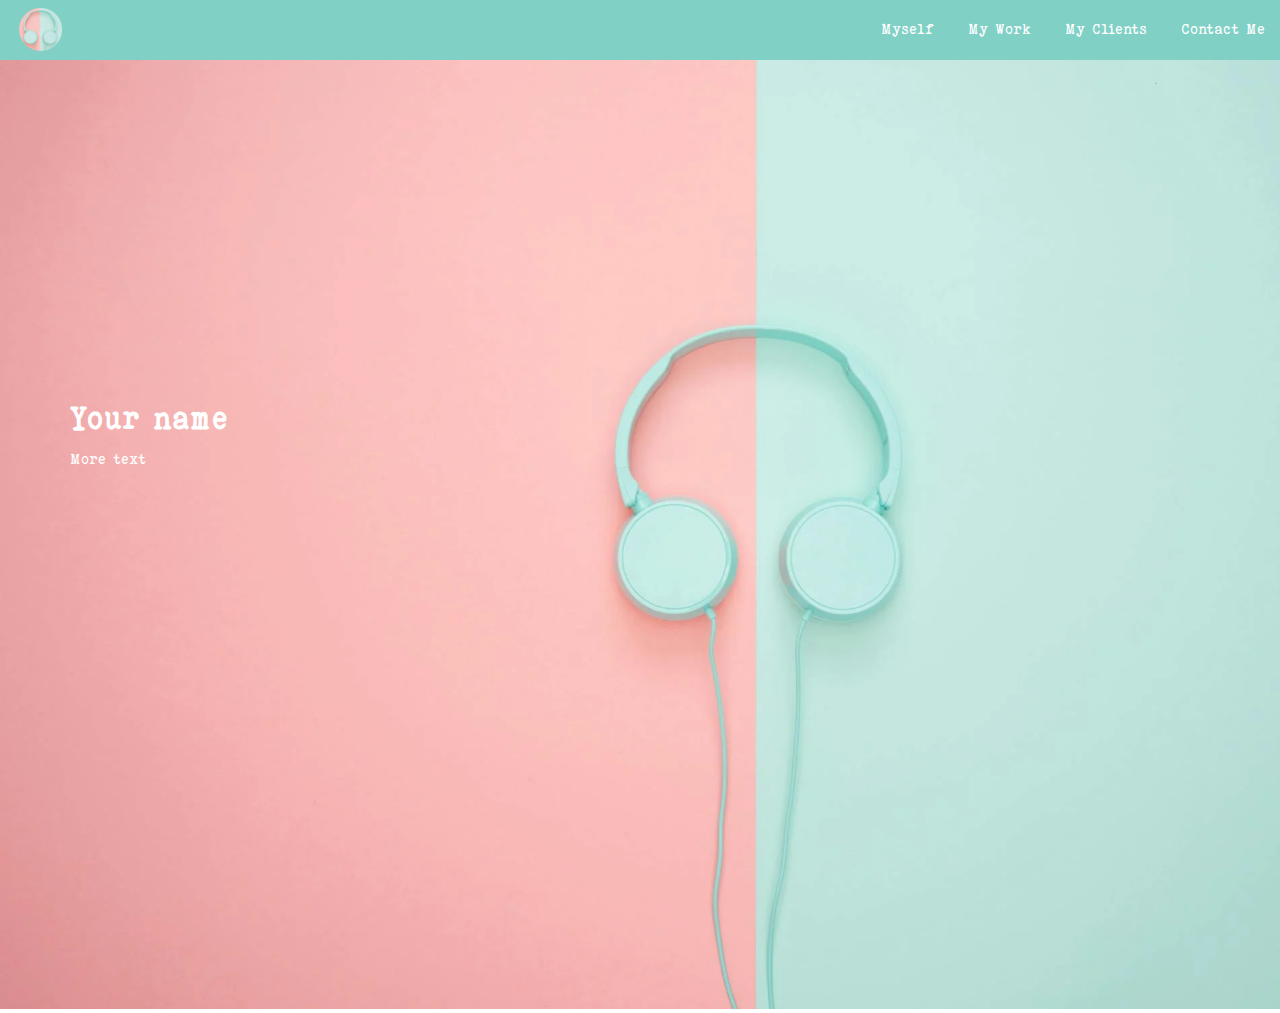
<file: index.html>
<!DOCTYPE html>
<html lang="en">
  <head>
    <meta charset="UTF-8" />
    <meta name="viewport" content="width=device-width, initial-scale=1.0" />
    <title>Example Portfolio</title>
    <meta name="description" content="Example Portfolio" />
    <link rel="stylesheet" href="./style.css" />
    <link rel="icon" href="./img/favicon.png" />
  </head>
  <body>
    <header>
      <div class="menu">
        <div class="menuIcon">
          <a href="./index.html">
            <img src="./img/favicon.png" />
          </a>
        </div>
        <div class="menuTabs">
          <a href="./Myself.html">Myself</a>
          <a href="./MyWork.html">My Work</a>
          <a href="./MyClients.html">My Clients</a>
          <a href="./ContactMe.html">Contact Me</a>
        </div>
      </div>
    </header>
    <div>
      <div class="cover">
        <img src="./img/cover.webp" />
        <h1>Your name</h1>
        <p class="blueDottedBox">More text</p>
      </div>
    </div>
  </body>
</html>
</file>
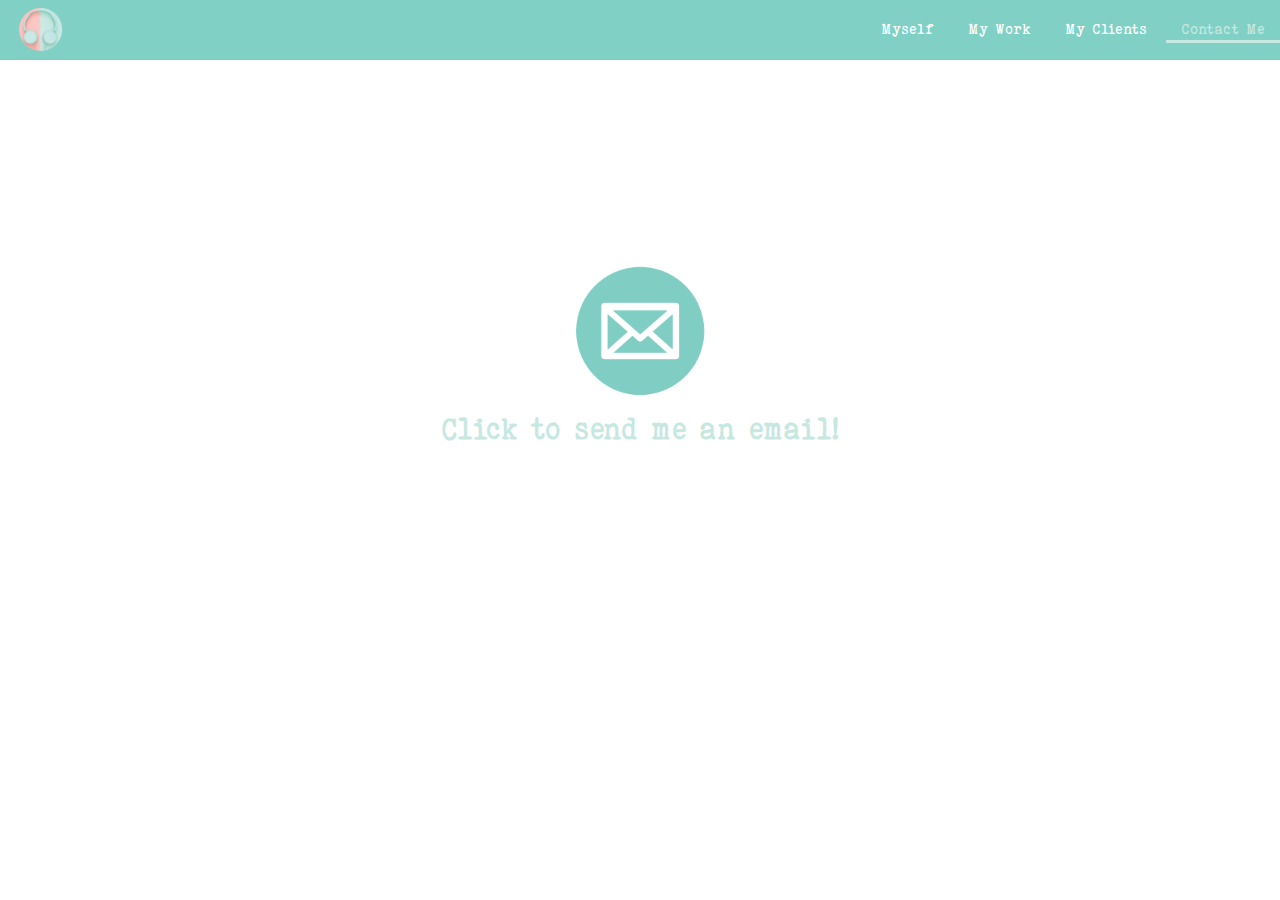
<file: ContactMe.html>
<!DOCTYPE html>
<html lang="en">
  <head>
    <meta charset="UTF-8" />
    <meta name="viewport" content="width=device-width, initial-scale=1.0" />
    <title>Example Portfolio</title>
    <meta name="description" content="Example Portfolio" />
    <link rel="stylesheet" href="./ContactMe.css" />
    <link rel="icon" href="./img/favicon.png" />
  </head>
  <body>
    <header>
      <div class="menu">
        <div class="menuIcon">
          <a href="./index.html">
            <img src="./img/favicon.png" />
          </a>
        </div>
        <div class="menuTabs">
          <a href="./Myself.html">Myself</a>
          <a href="./MyWork.html">My Work</a>
          <a href="./MyClients.html">My Clients</a>
          <a class="tabSelected">Contact Me</a>
        </div>
      </div>
    </header>
    <div class="contactInfo">
      <a href="mailto:tucorreoprofesional@correo.com">
        <img src="./img/mail.png" alt="" class="emailIcon" />
        <h1>Click to send me an email!</h1>
      </a>
    </div>
  </body>
</html>
</file>
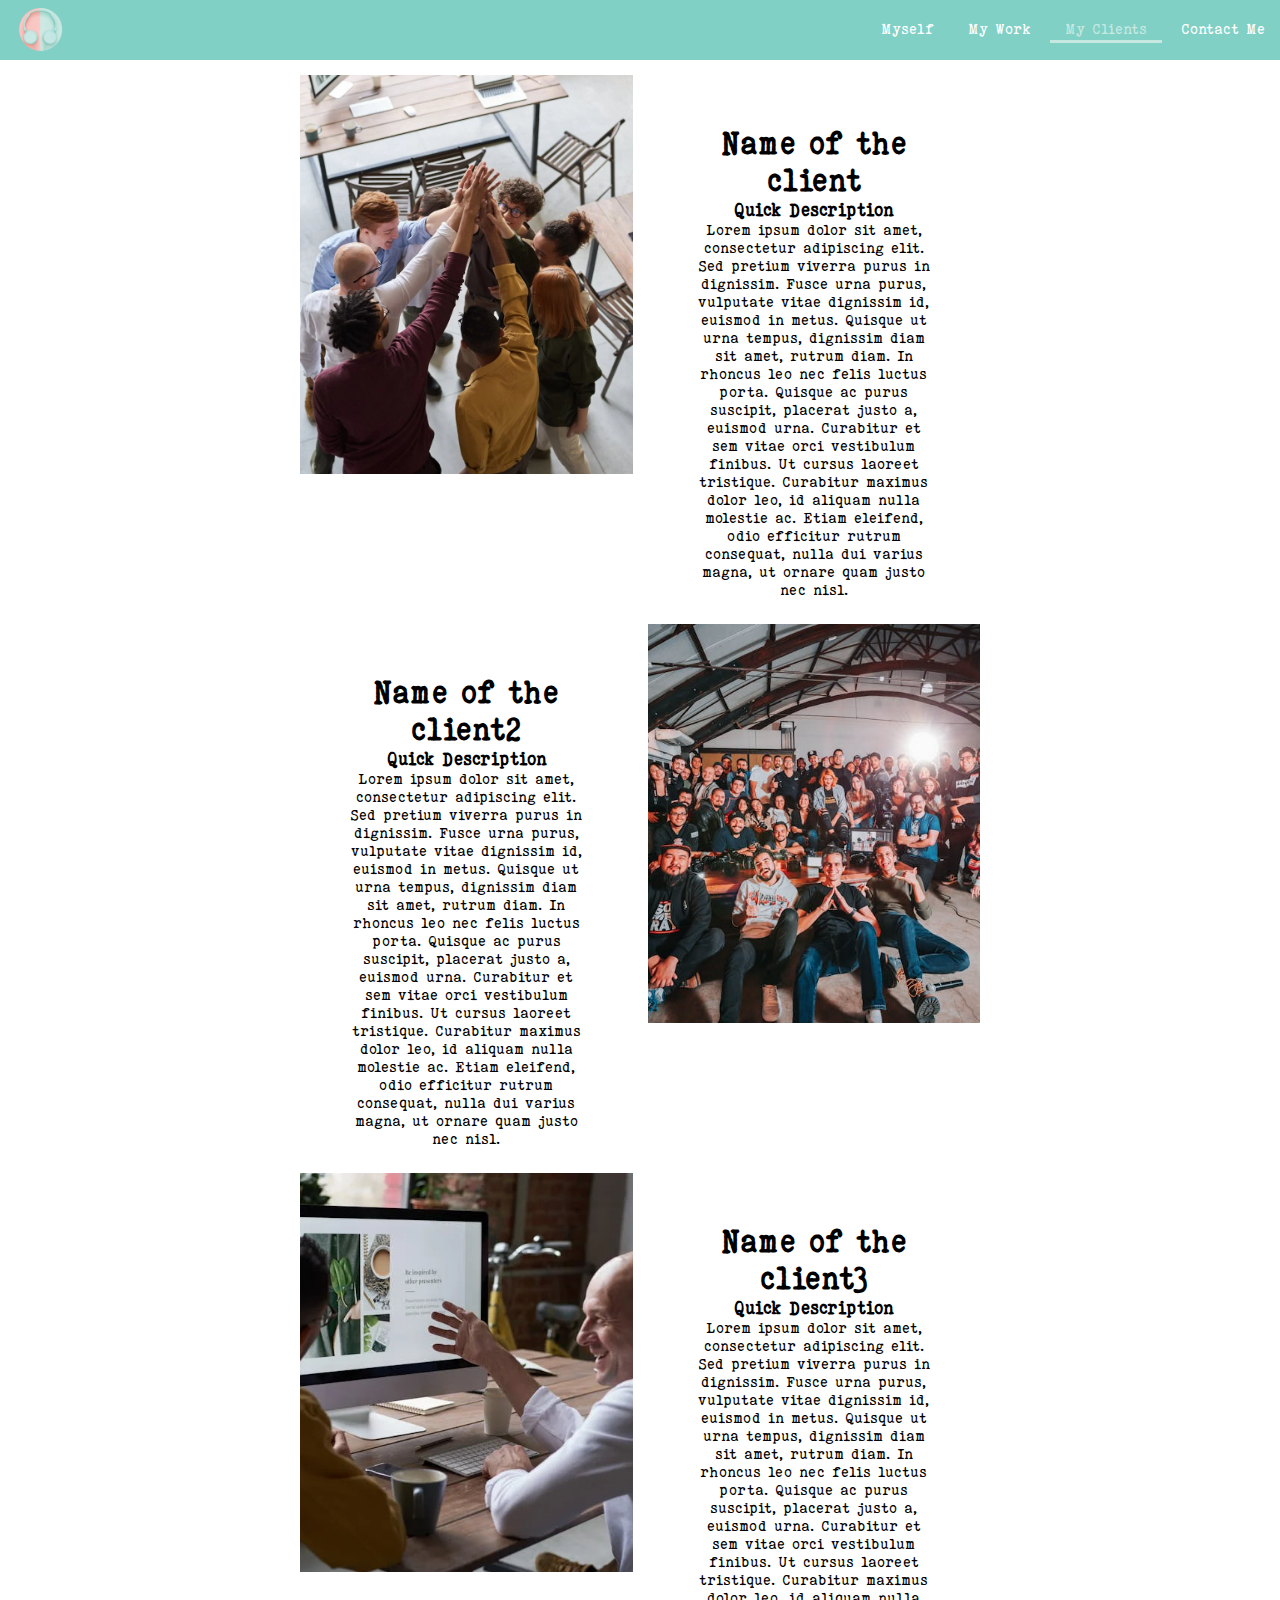
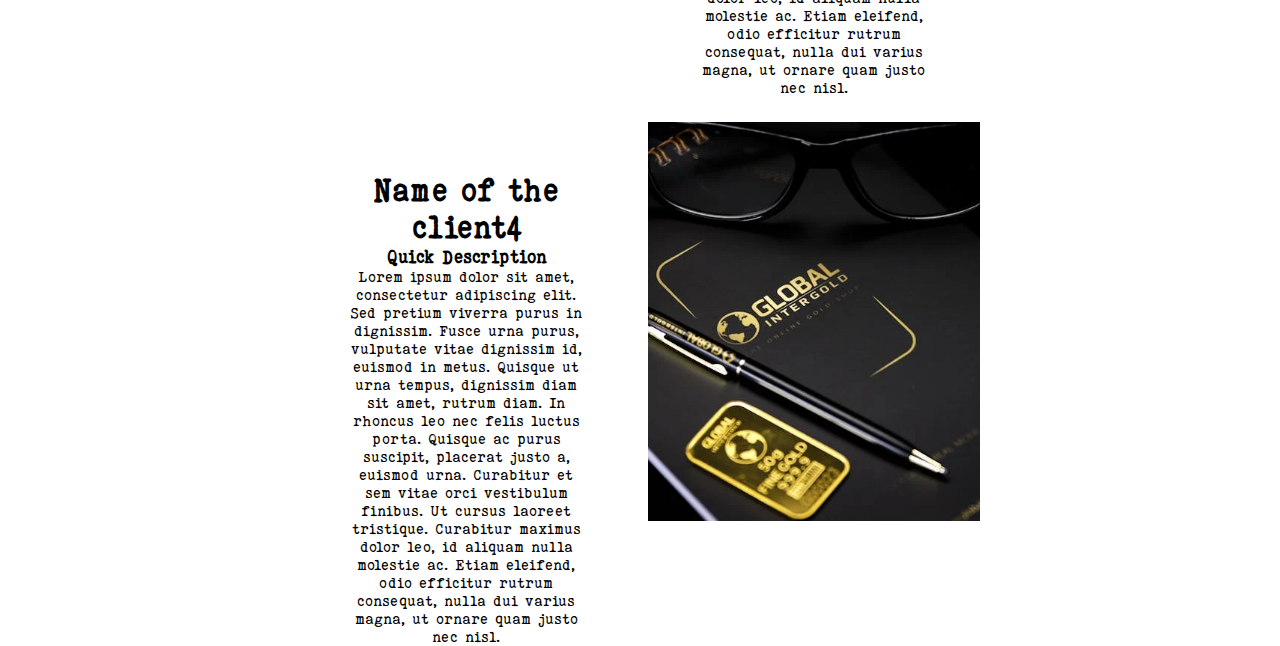
<file: MyClients.html>
<!DOCTYPE html>
<html lang="en">
  <head>
    <meta charset="UTF-8" />
    <meta name="viewport" content="width=device-width, initial-scale=1.0" />
    <title>Example Portfolio</title>
    <meta name="description" content="UX Designer" />
    <link rel="stylesheet" href="./MyClients.css" />
    <link rel="icon" href="./img/favicon.png" />
  </head>
  <body>
    <header>
      <div class="menu">
        <div class="menuIcon">
          <a href="./index.html">
            <img src="./img/favicon.png" />
          </a>
        </div>
        <div class="menuTabs">
          <a href="./Myself.html">Myself</a>
          <a href="./MyWork.html">My Work</a>
          <a class="tabSelected">My Clients</a>
          <a href="./ContactMe.html">Contact Me</a>
        </div>
      </div>
    </header>
    <div class="clientGroup">
      <div class="clientColumn1">
        <img src="./img/client1.webp" alt="" />
      </div>
      <div class="clientColumn2">
        <div class="description">
          <h1>Name of the client</h1>
          <h3>Quick Description</h3>
          <p>
            Lorem ipsum dolor sit amet, consectetur adipiscing elit. Sed pretium
            viverra purus in dignissim. Fusce urna purus, vulputate vitae
            dignissim id, euismod in metus. Quisque ut urna tempus, dignissim
            diam sit amet, rutrum diam. In rhoncus leo nec felis luctus porta.
            Quisque ac purus suscipit, placerat justo a, euismod urna. Curabitur
            et sem vitae orci vestibulum finibus. Ut cursus laoreet tristique.
            Curabitur maximus dolor leo, id aliquam nulla molestie ac. Etiam
            eleifend, odio efficitur rutrum consequat, nulla dui varius magna,
            ut ornare quam justo nec nisl.
          </p>
        </div>
      </div>
    </div>
    <div class="clientGroup">
      <div class="clientColumn1">
        <div class="description">
          <h1>Name of the client2</h1>
          <h3>Quick Description</h3>
          <p>
            Lorem ipsum dolor sit amet, consectetur adipiscing elit. Sed pretium
            viverra purus in dignissim. Fusce urna purus, vulputate vitae
            dignissim id, euismod in metus. Quisque ut urna tempus, dignissim
            diam sit amet, rutrum diam. In rhoncus leo nec felis luctus porta.
            Quisque ac purus suscipit, placerat justo a, euismod urna. Curabitur
            et sem vitae orci vestibulum finibus. Ut cursus laoreet tristique.
            Curabitur maximus dolor leo, id aliquam nulla molestie ac. Etiam
            eleifend, odio efficitur rutrum consequat, nulla dui varius magna,
            ut ornare quam justo nec nisl.
          </p>
        </div>
      </div>
      <div class="clientColumn2">
        <img src="./img/client2.jpeg" alt="" />
      </div>
    </div>
    <div class="clientGroup">
      <div class="clientColumn1">
        <img src="./img/client3.webp" alt="" />
      </div>
      <div class="clientColumn2">
        <div class="description">
          <h1>Name of the client3</h1>
          <h3>Quick Description</h3>
          <p>
            Lorem ipsum dolor sit amet, consectetur adipiscing elit. Sed pretium
            viverra purus in dignissim. Fusce urna purus, vulputate vitae
            dignissim id, euismod in metus. Quisque ut urna tempus, dignissim
            diam sit amet, rutrum diam. In rhoncus leo nec felis luctus porta.
            Quisque ac purus suscipit, placerat justo a, euismod urna. Curabitur
            et sem vitae orci vestibulum finibus. Ut cursus laoreet tristique.
            Curabitur maximus dolor leo, id aliquam nulla molestie ac. Etiam
            eleifend, odio efficitur rutrum consequat, nulla dui varius magna,
            ut ornare quam justo nec nisl.
          </p>
        </div>
      </div>
    </div>
    <div class="clientGroup">
      <div class="clientColumn1">
        <div class="description">
          <h1>Name of the client4</h1>
          <h3>Quick Description</h3>
          <p>
            Lorem ipsum dolor sit amet, consectetur adipiscing elit. Sed pretium
            viverra purus in dignissim. Fusce urna purus, vulputate vitae
            dignissim id, euismod in metus. Quisque ut urna tempus, dignissim
            diam sit amet, rutrum diam. In rhoncus leo nec felis luctus porta.
            Quisque ac purus suscipit, placerat justo a, euismod urna. Curabitur
            et sem vitae orci vestibulum finibus. Ut cursus laoreet tristique.
            Curabitur maximus dolor leo, id aliquam nulla molestie ac. Etiam
            eleifend, odio efficitur rutrum consequat, nulla dui varius magna,
            ut ornare quam justo nec nisl.
          </p>
        </div>
      </div>
      <div class="clientColumn2">
        <img src="./img/client4.webp" alt="" />
      </div>
    </div>
  </body>
</html>
</file>
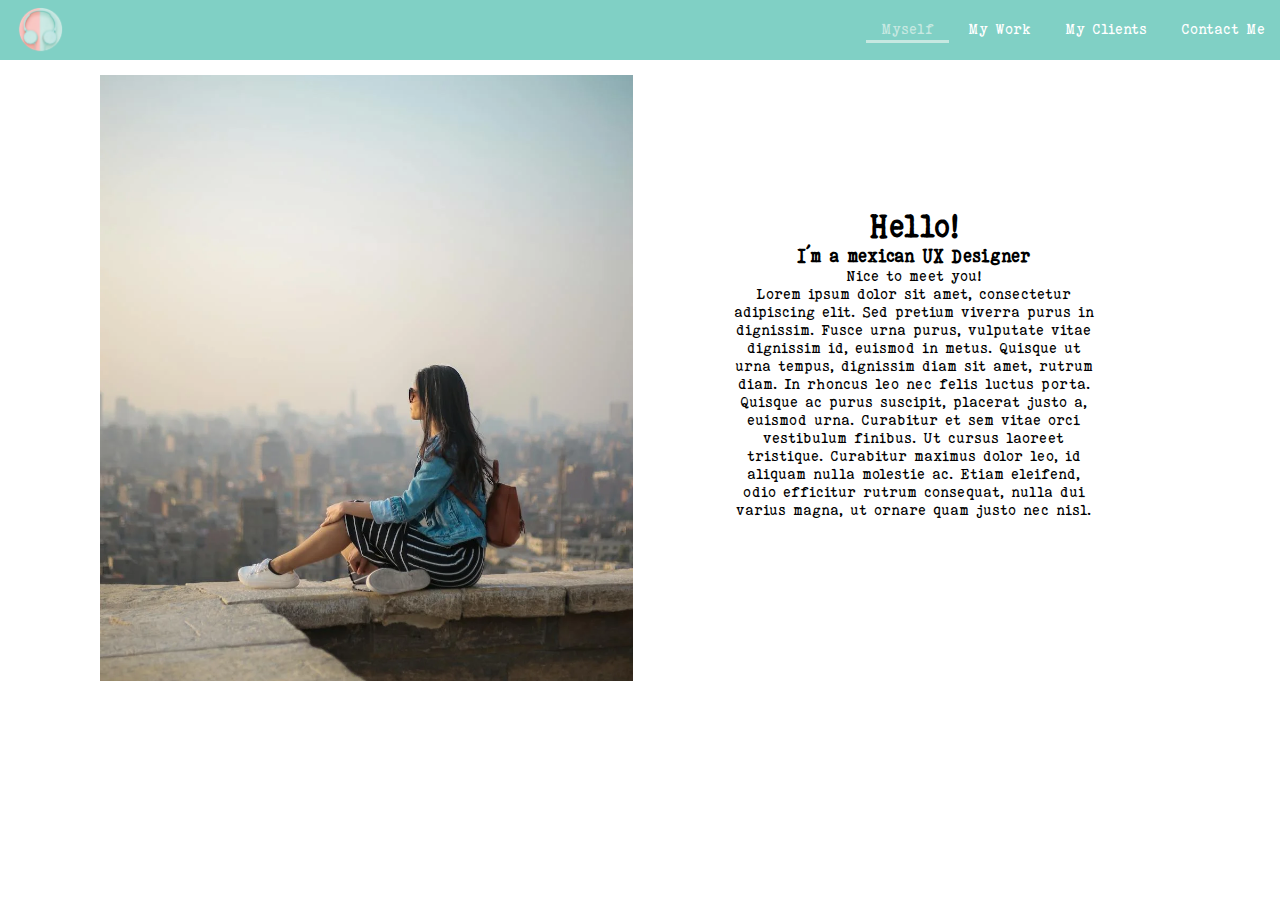
<file: Myself.html>
<!DOCTYPE html>
<html lang="en">
  <head>
    <meta charset="UTF-8" />
    <meta name="viewport" content="width=device-width, initial-scale=1.0" />
    <title>Example Portfolio</title>
    <meta name="description" content="UX Designer" />
    <link rel="stylesheet" href="./Myself.css" />
    <link rel="icon" href="./img/favicon.png" />
  </head>
  <body>
    <header>
      <div class="menu">
        <div class="menuIcon">
          <a href="./index.html">
            <img src="./img/favicon.png" />
          </a>
        </div>
        <div class="menuTabs">
          <a class="tabSelected">Myself</a>
          <a href="./MyWork.html">My Work</a>
          <a href="./MyClients.html">My Clients</a>
          <a href="./ContactMe.html">Contact Me</a>
        </div>
      </div>
    </header>
    <div class="myselfIntro">
      <div class="myselfImage">
        <img src="./img/myself.webp" alt="" />
      </div>
      <div class="myselfText">
        <h1>Hello!</h1>
        <h3>I´m a mexican UX Designer</h3>
        <p>Nice to meet you!</p>
        <p>
          Lorem ipsum dolor sit amet, consectetur adipiscing elit. Sed pretium
          viverra purus in dignissim. Fusce urna purus, vulputate vitae
          dignissim id, euismod in metus. Quisque ut urna tempus, dignissim diam
          sit amet, rutrum diam. In rhoncus leo nec felis luctus porta. Quisque
          ac purus suscipit, placerat justo a, euismod urna. Curabitur et sem
          vitae orci vestibulum finibus. Ut cursus laoreet tristique. Curabitur
          maximus dolor leo, id aliquam nulla molestie ac. Etiam eleifend, odio
          efficitur rutrum consequat, nulla dui varius magna, ut ornare quam
          justo nec nisl.
        </p>
      </div>
    </div>
  </body>
</html>
</file>
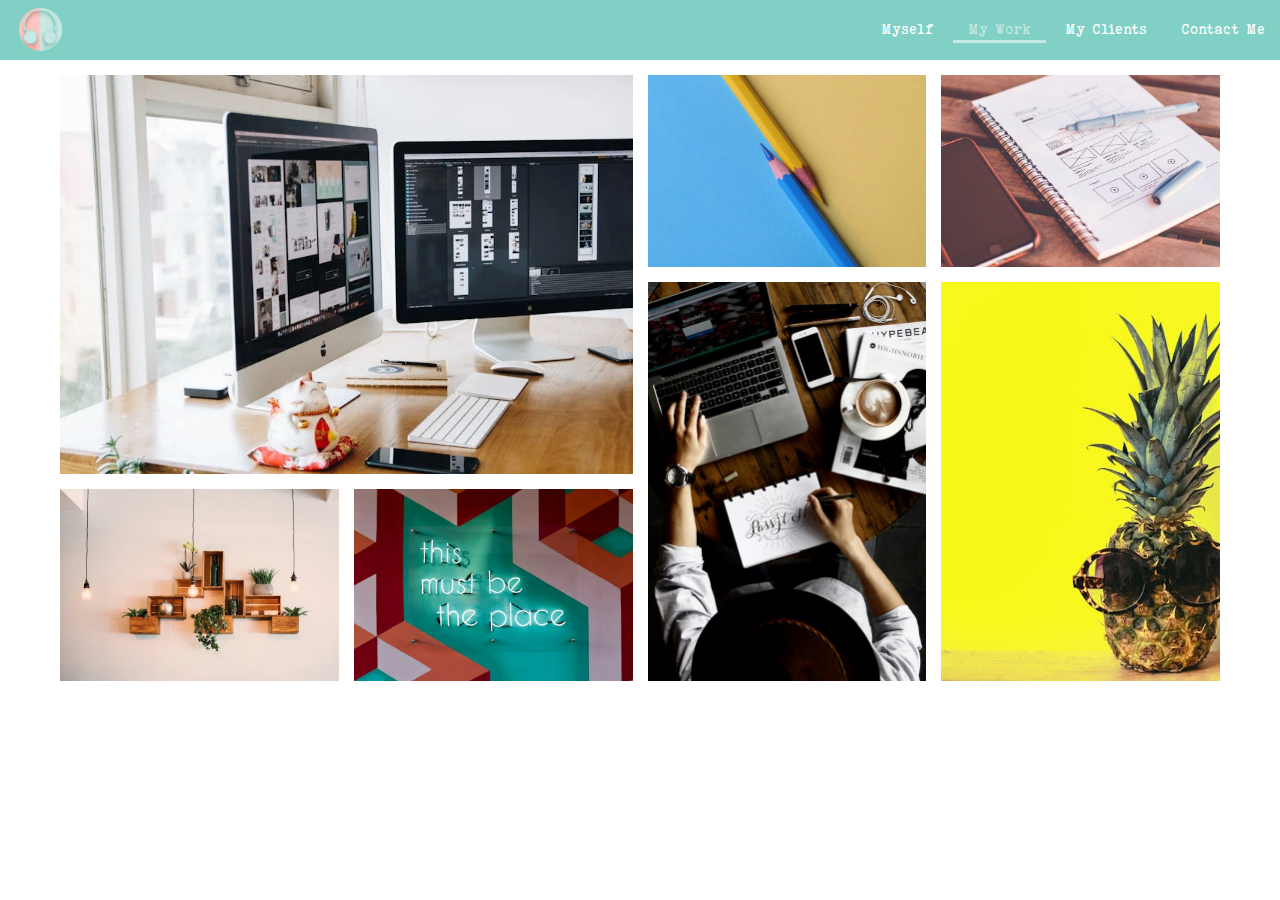
<file: MyWork.html>
<!DOCTYPE html>
<html lang="en">
  <head>
    <meta charset="UTF-8" />
    <meta name="viewport" content="width=device-width, initial-scale=1.0" />
    <title>Example Portfolio</title>
    <meta name="description" content="UX Designer" />
    <link rel="stylesheet" href="./MyWork.css" />
    <link rel="icon" href="./img/favicon.png" />
  </head>
  <body>
    <header>
      <div class="menu">
        <div class="menuIcon">
          <a href="./index.html">
            <img src="./img/favicon.png" />
          </a>
        </div>
        <div class="menuTabs">
          <a href="./Myself.html">Myself</a>
          <a class="tabSelected">My Work</a>
          <a href="./MyClients.html">My Clients</a>
          <a href="./ContactMe.html">Contact Me</a>
        </div>
      </div>
    </header>
    <div class="gallery">
      <div id="openDialog" class="picture1">
        <img src="./img/picture1.webp" alt="" />
      </div>
      <div class="picture2"><img src="./img/picture2.webp" alt="" /></div>
      <div class="picture3"><img src="./img/picture3.webp" alt="" /></div>
      <div class="picture4"><img src="./img/picture4.jpeg" alt="" /></div>
      <div class="picture5"><img src="./img/picture5.jpeg" alt="" /></div>
      <div class="picture6"><img src="./img/picture6.webp" alt="" /></div>
      <div class="picture7"><img src="./img/picture7.webp" alt="" /></div>
    </div>
    <!-- Simple pop-up dialog box, containing a form -->
    <dialog id="photoDialog" class="photoDialog">
      <button id="close" type="reset" class="close">X</button>
      <div class="carrousel">
        <div>
          <img src="./img/picture1.webp" alt="" />
        </div>
        <div>
          <img src="./img/detalleCompu.webp" alt="" />
        </div>
        <div>
          <img src="./img/detalleCompu1.webp" alt="" />
        </div>
        <div>
          <img src="./img/detalleCompu2.webp" alt="" />
        </div>
      </div>
    </dialog>

    <script>
      (function () {
        var updateButton = document.getElementById("openDialog");
        var cancelButton = document.getElementById("close");
        var favDialog = document.getElementById("photoDialog");

        // Update button opens a modal dialog
        updateButton.addEventListener("click", function () {
          favDialog.showModal();
        });

        // Form cancel button closes the dialog box
        cancelButton.addEventListener("click", function () {
          favDialog.close();
        });
      })();
    </script>
  </body>
</html>
</file>
<file: style.css>
/* Librería de variables creadas para todo el sitio Web */
:root {
  --primary-color: #80d0c5;
  --secondary-color: #c6e8e1;
  --tertiary-color: #fcc2c1;
  --titles-font: Arial;
  --body_font: helvetica;
}

/* Fuente descargada de internet y añadida en el folder de fonts */
@font-face {
  font-family: ElegantTypewriterLight;
  src: url("fonts/ELEGANT TYPEWRITER Light.ttf");
}
@font-face {
  font-family: ElegantTypewriterBold;
  src: url("fonts/ELEGANT TYPEWRITER Bold.ttf");
}
@font-face {
  font-family: ElegantTypewriterRegular;
  src: url("fonts/ELEGANT TYPEWRITER Regular.ttf");
}

/* Styling para el resto de los elementos y secciones. magin 0 le quitara el pequeño margen al rededor de todo */
* {
  margin: 0;
}

.menu {
  background-color: var(--primary-color);
  height: 60px;
  position: fixed;
  width: 100%;
}
.menuIcon {
  display: inline-block;
  position: absolute;
  top: 5px;
  left: 15px;
}
.menuTabs {
  text-align: center;
  padding-top: 20px;
  float: right;
}
.menuTabs a {
  font-family: ElegantTypewriterRegular;
  padding: 15px;
  text-decoration: none;
  color: white;
  transition: border-bottom 80ms;
}
.menuTabs a:hover {
  color: var(--secondary-color);
  border-bottom: 3px solid var(--secondary-color);
  padding-bottom: 3px;
}
.menuIcon img {
  width: 50px;
}
.cover {
  width: 94.5em;
}
.cover img {
  width: 100%;
  object-fit: cover;
}
.cover h1 {
  position: absolute;
  top: 400px;
  left: 70px;
  font-family: ElegantTypewriterRegular;
  color: white;
}
.cover p {
  position: absolute;
  top: 450px;
  left: 70px;
  font-family: ElegantTypewriterRegular;
  color: white;
}
</file>
<file: ContactMe.css>
/* Librería de variables creadas para todo el sitio Web */
:root {
  --primary-color: #80d0c5;
  --secondary-color: #c6e8e1;
  --tertiary-color: #fcc2c1;
  --titles-font: Arial;
  --body_font: helvetica;
}

/* Fuente descargada de internet y añadida en el folder de fonts */
@font-face {
  font-family: ElegantTypewriterLight;
  src: url("fonts/ELEGANT TYPEWRITER Light.ttf");
}
@font-face {
  font-family: ElegantTypewriterBold;
  src: url("fonts/ELEGANT TYPEWRITER Bold.ttf");
}
@font-face {
  font-family: ElegantTypewriterRegular;
  src: url("fonts/ELEGANT TYPEWRITER Regular.ttf");
}

/* Styling para el resto de los elementos y secciones. magin 0 le quitara el pequeño margen al rededor de todo */
* {
  margin: 0;
}

/* Menu css*/
.menu {
  background-color: var(--primary-color);
  height: 60px;
  position: fixed;
  width: 100%;
}
.menuIcon {
  display: inline-block;
  position: absolute;
  top: 5px;
  left: 15px;
}
.menuTabs {
  text-align: center;
  padding-top: 20px;
  float: right;
}
.menuTabs a {
  font-family: ElegantTypewriterRegular;
  padding: 15px;
  text-decoration: none;
  color: white;
  transition: border-bottom 80ms;
}
.menuTabs a:hover {
  color: var(--secondary-color);
  border-bottom: 3px solid var(--secondary-color);
  padding-bottom: 3px;
}
.menuIcon img {
  width: 50px;
}
.tabSelected {
  color: var(--secondary-color) !important;
  border-bottom: 3px solid var(--secondary-color);
  padding-bottom: 3px !important;
}
.emailIcon {
  width: 150px;
}
.contactInfo {
  margin: auto;
  padding-top: 20%;
  text-align: center;
}
h1 {
  font-family: ElegantTypewriterLight;
  color: var(--secondary-color);
}
a {
  text-decoration: unset;
}
</file>
<file: MyClients.css>
/* Librería de variables creadas para todo el sitio Web */
:root {
  --primary-color: #80d0c5;
  --secondary-color: #c6e8e1;
  --tertiary-color: #fcc2c1;
  --titles-font: Arial;
  --body_font: helvetica;
}

/* Fuente descargada de internet y añadida en el folder de fonts */
@font-face {
  font-family: ElegantTypewriterLight;
  src: url("fonts/ELEGANT TYPEWRITER Light.ttf");
}
@font-face {
  font-family: ElegantTypewriterBold;
  src: url("fonts/ELEGANT TYPEWRITER Bold.ttf");
}
@font-face {
  font-family: ElegantTypewriterRegular;
  src: url("fonts/ELEGANT TYPEWRITER Regular.ttf");
}

/* Styling para el resto de los elementos y secciones. magin 0 le quitara el pequeño margen al rededor de todo */
* {
  margin: 0;
}
/* Menu css*/
.menu {
  background-color: var(--primary-color);
  height: 60px;
  position: fixed;
  width: 100%;
}
.menuIcon {
  display: inline-block;
  position: absolute;
  top: 5px;
  left: 15px;
}
.menuTabs {
  text-align: center;
  padding-top: 20px;
  float: right;
  color: white;
}
.menuTabs a {
  font-family: ElegantTypewriterRegular;
  padding: 15px;
  text-decoration: none;
  color: white;
  transition: border-bottom 80ms;
}
.menuTabs a:hover {
  color: var(--secondary-color);
  border-bottom: 3px solid var(--secondary-color);
  padding-bottom: 3px;
}
.menuIcon img {
  width: 50px;
}
.tabSelected {
  color: var(--secondary-color) !important;
  border-bottom: 3px solid var(--secondary-color);
  padding-bottom: 3px !important;
}

/* Grid css */
.clientGroup {
  padding: 75px 300px;
  display: grid;
  grid-template-columns: repeat(4, 1fr);
  grid-template-rows: repeat(2, 15vw);
  grid-gap: 15px;
}
.clientGroup img {
  width: 100%;
  height: 100%;
  object-fit: cover;
}
.description {
  text-align: center;
  font-family: ElegantTypewriterRegular;
  padding-top: 15%;
  padding-left: 15%;
  padding-right: 15%;
}
.clientColumn1 {
  grid-column-start: 1;
  grid-column-end: 3;
  grid-row-start: 1;
  grid-row-end: 3;
}
.clientColumn2 {
  grid-column-start: 3;
  grid-column-end: 5;
  grid-row-start: 1;
  grid-row-end: 3;
}
</file>
<file: Myself.css>
/* Librería de variables creadas para todo el sitio Web */
:root {
  --primary-color: #80d0c5;
  --secondary-color: #c6e8e1;
  --tertiary-color: #fcc2c1;
  --titles-font: Arial;
  --body_font: helvetica;
}

/* Fuente descargada de internet y añadida en el folder de fonts */
@font-face {
  font-family: ElegantTypewriterLight;
  src: url("fonts/ELEGANT TYPEWRITER Light.ttf");
}
@font-face {
  font-family: ElegantTypewriterBold;
  src: url("fonts/ELEGANT TYPEWRITER Bold.ttf");
}
@font-face {
  font-family: ElegantTypewriterRegular;
  src: url("fonts/ELEGANT TYPEWRITER Regular.ttf");
}

/* Styling para el resto de los elementos y secciones. magin 0 le quitara el pequeño margen al rededor de todo */
* {
  margin: 0;
}
/* Menu css*/
.menu {
  background-color: var(--primary-color);
  height: 60px;
  position: fixed;
  width: 100%;
}
.menuIcon {
  display: inline-block;
  position: absolute;
  top: 5px;
  left: 15px;
}
.menuTabs {
  text-align: center;
  padding-top: 20px;
  float: right;
  color: white;
}
.menuTabs a {
  font-family: ElegantTypewriterRegular;
  padding: 15px;
  text-decoration: none;
  color: white;
  transition: border-bottom 80ms;
}
.menuTabs a:hover {
  color: var(--secondary-color);
  border-bottom: 3px solid var(--secondary-color);
  padding-bottom: 3px;
}
.menuIcon img {
  width: 50px;
}
.tabSelected {
  color: var(--secondary-color) !important;
  border-bottom: 3px solid var(--secondary-color);
  padding-bottom: 3px !important;
}

/* Grid css */
.myselfIntro {
  padding: 75px 100px;
  display: grid;
  grid-template-columns: repeat(4, 1fr);
  grid-template-rows: repeat(3, 15vw);
  grid-gap: 15px;
}
.myselfIntro img {
  width: 100%;
  height: 100%;
  object-fit: cover;
}
.myselfImage {
  grid-column-start: 1;
  grid-column-end: 3;
  grid-row-start: 1;
  grid-row-end: 4;
}
.myselfText {
  text-align: center;
  padding-top: 25%;
  padding-left: 15%;
  padding-right: 15%;
  font-family: ElegantTypewriterRegular;
  grid-column-start: 3;
  grid-column-end: 5;
  grid-row-start: 1;
  grid-row-end: 4;
}
</file>
<file: MyWork.css>
/* Librería de variables creadas para todo el sitio Web */
:root {
  --primary-color: #80d0c5;
  --secondary-color: #c6e8e1;
  --tertiary-color: #fcc2c1;
  --titles-font: Arial;
  --body_font: helvetica;
}

/* Fuente descargada de internet y añadida en el folder de fonts */
@font-face {
  font-family: ElegantTypewriterLight;
  src: url("fonts/ELEGANT TYPEWRITER Light.ttf");
}
@font-face {
  font-family: ElegantTypewriterBold;
  src: url("fonts/ELEGANT TYPEWRITER Bold.ttf");
}
@font-face {
  font-family: ElegantTypewriterRegular;
  src: url("fonts/ELEGANT TYPEWRITER Regular.ttf");
}

/* Styling para el resto de los elementos y secciones. magin 0 le quitara el pequeño margen al rededor de todo */
* {
  margin: 0;
}

.menu {
  background-color: var(--primary-color);
  height: 60px;
  position: fixed;
  width: 100%;
}
.menuIcon {
  display: inline-block;
  position: absolute;
  top: 5px;
  left: 15px;
}
.menuTabs {
  text-align: center;
  padding-top: 20px;
  float: right;
  color: white;
}
.menuTabs a {
  font-family: ElegantTypewriterRegular;
  padding: 15px;
  text-decoration: none;
  color: white;
  transition: border-bottom 80ms;
}
.menuTabs a:hover {
  color: var(--secondary-color);
  border-bottom: 3px solid var(--secondary-color);
  padding-bottom: 3px;
}
.menuIcon img {
  width: 50px;
}
.tabSelected {
  color: var(--secondary-color) !important;
  border-bottom: 3px solid var(--secondary-color);
  padding-bottom: 3px !important;
}

/* Grid css */
.gallery {
  padding: 75px 60px;
  display: grid;
  grid-template-columns: repeat(4, 1fr);
  grid-template-rows: repeat(3, 15vw);
  grid-gap: 15px;
}
.gallery img {
  width: 100%;
  height: 100%;
  object-fit: cover;
}
.picture1 {
  cursor: pointer;
  grid-column-start: 1;
  grid-column-end: 3;
  grid-row-start: 1;
  grid-row-end: 3;
}
.picture4 {
  grid-column-start: 3;
  grid-column-end: 3;
  grid-row-start: 2;
  grid-row-end: 4;
}
.picture5 {
  grid-column-start: 4;
  grid-column-end: 4;
  grid-row-start: 2;
  grid-row-end: 4;
}

/* Dialog css */
.photoDialog {
  position: absolute;
  top: 15%;
  left: 20%;
  padding: 0;
  overflow-x: scroll;
  width: 800px;
  height: 500px;
  border-width: 0;
}
::backdrop {
  background-image: linear-gradient(
    45deg,
    var(--primary-color),
    var(--secondary-color),
    var(--tertiary-color)
  );
  opacity: 0.75;
}
.carrousel {
  display: grid;
  grid-template-columns: repeat(4, 1fr);
  grid-template-rows: repeat(1, 30vw);
  grid-gap: 15px;
}
.carrousel img {
  height: 500px;
}
.close {
  position: fixed;
  top: 16%;
  right: 28%;
  background-color: unset;
  border-width: 0;
  border-color: unset;
  font-size: x-large;
  cursor: pointer;
}
.close:active {
  background-color: unset;
  border-width: 0;
}
</file>
